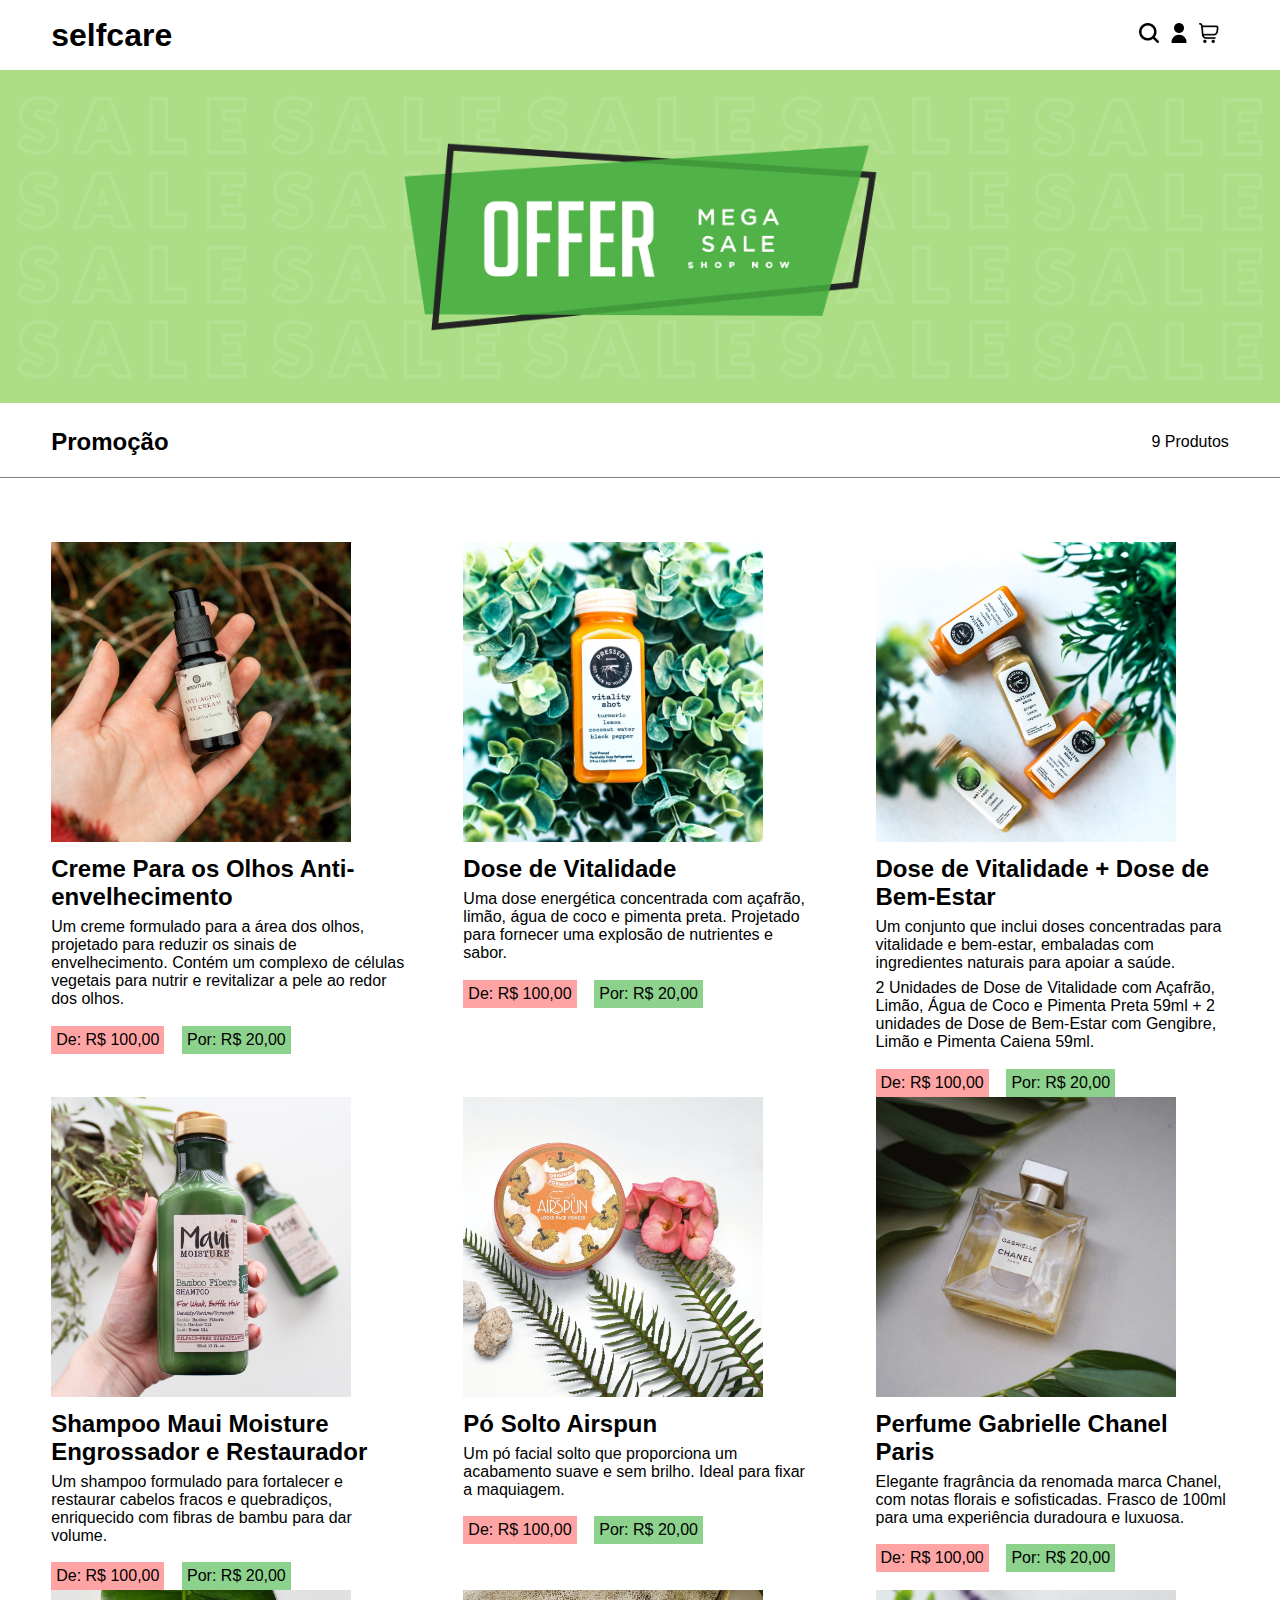
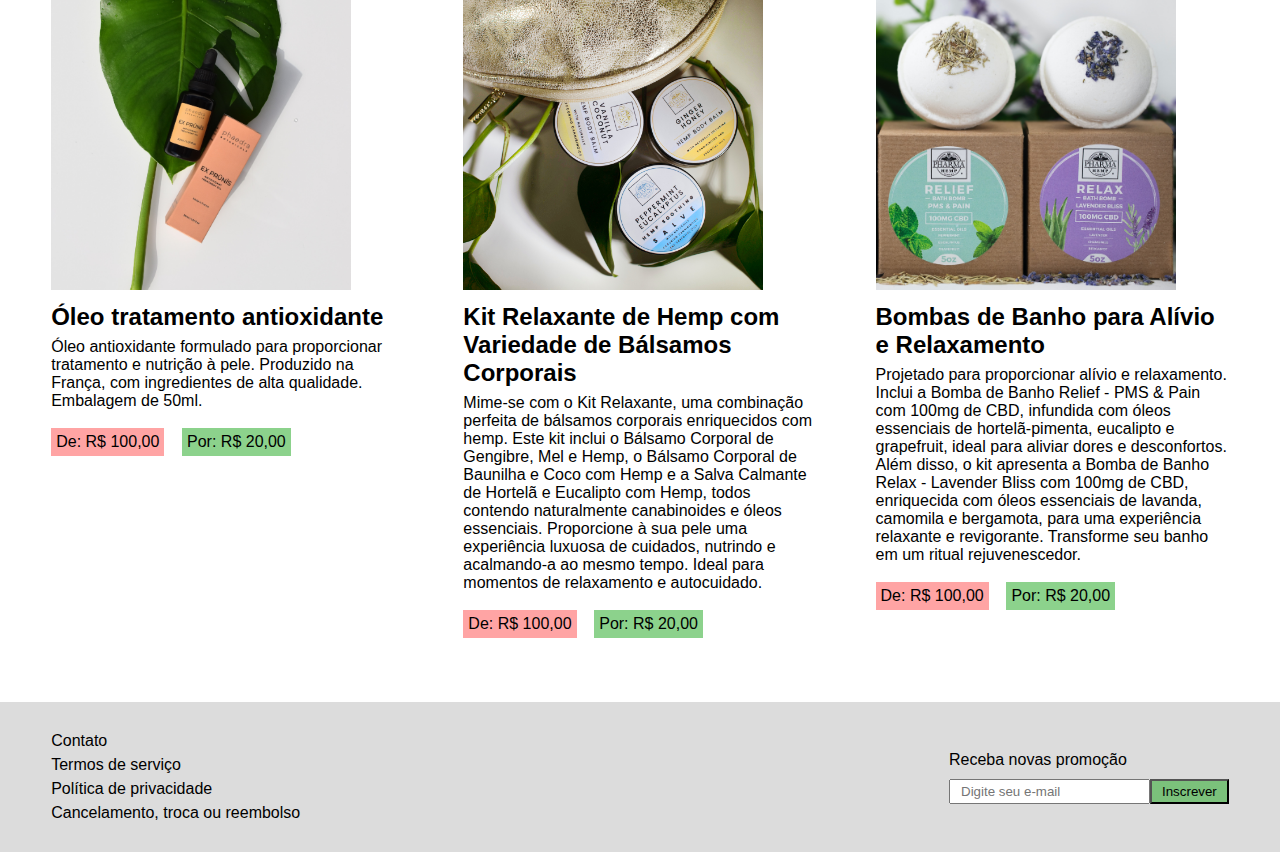
<file: index.html>
<!DOCTYPE html>
<html lang="pt-br">
<head>
    <meta charset="UTF-8">
    <meta name="viewport" content="width=device-width, initial-scale=1.0">
    <link rel="stylesheet" href="style.css">
    <title>Selfcare</title>
</head>
<body>
    <header>
        <section class="logo-e-links-do-cabecalho margi-lateral">
            <a href="">
                <h1>selfcare</h1>
            </a>
            <div>
                <a href=""><img src="icon/search.png" alt=""></a>
                <a href=""><img src="icon/user.png" alt=""></a>
                <a href=""><img src="icon/shopping-cart.png" alt=""></a>
            </div>
        </section>
        <a href=""><img src="img/banner.png" alt="Banner escrito Offer, Mega sale, Shop now"></a>
    </header>
    <main>
        <header>
            <div class="cabecalho-dos-produtos margi-lateral">
                <h2>Promoção</h2>
                <p>9 Produtos</p>
            </div>
        </header>
        <section class="produtos margi-lateral">
            <div class="produto-individual">
                <img src="img/chandra-oh-y5hRv6UNKMg-unsplash.jpg">
                <h2 class="titulo-do-produto">Creme Para os Olhos Anti-envelhecimento</h2>
                <p class="descricao-do-produto">Um creme formulado para a área dos olhos, projetado para reduzir os sinais de envelhecimento. Contém um complexo de células vegetais para nutrir e revitalizar a pele ao redor dos olhos.</p>
                <div class="valor-do-produto">
                    <p class="valor-original">De: <span class="preco-original">R$ 100,00</span></p>
                    <p class="valor-atual">Por: <span class="preco-atual">R$ 20,00</span></p>
                </div>
            </div>

            <div class="produto-individual">
                <img src="img/devin-avery-bMH8ub9z1_U-unsplash.jpg">
                <h2 class="titulo-do-produto">Dose de Vitalidade</h2>
                <p class="descricao-do-produto">Uma dose energética concentrada com açafrão, limão, água de coco e pimenta preta. Projetado para fornecer uma explosão de nutrientes e sabor.</p>
                <div class="valor-do-produto">
                    <p class="valor-original">De: <span class="preco-original">R$ 100,00</span></p>
                    <p class="valor-atual">Por: <span class="preco-atual">R$ 20,00</span></p>
                </div>
            </div>

            <div class="produto-individual">
                <img src="img/devin-avery-BRVqq2uak4E-unsplash.jpg">
                <h2 class="titulo-do-produto">Dose de Vitalidade + Dose de Bem-Estar</h2>
                <p class="descricao-do-produto">Um conjunto que inclui doses concentradas para vitalidade e bem-estar, embaladas com ingredientes naturais para apoiar a saúde.</p>
                <p class="descricao-do-produto">2 Unidades de Dose de Vitalidade com Açafrão, Limão, Água de Coco e Pimenta Preta 59ml + 2 unidades de Dose de Bem-Estar com Gengibre, Limão e Pimenta Caiena 59ml.</p>
                <div class="valor-do-produto">
                    <p class="valor-original">De: <span class="preco-original">R$ 100,00</span></p>
                    <p class="valor-atual">Por: <span class="preco-atual">R$ 20,00</span></p>
                </div>
            </div>

            <div class="produto-individual">
                <img src="img/gabrielle-henderson-1DMNn6gBbwQ-unsplash.jpg">
                <h2 class="titulo-do-produto">Shampoo Maui Moisture Engrossador e Restaurador</h2>
                <p class="descricao-do-produto">Um shampoo formulado para fortalecer e restaurar cabelos fracos e quebradiços, enriquecido com fibras de bambu para dar volume.</p>
                <div class="valor-do-produto">
                    <p class="valor-original">De: <span class="preco-original">R$ 100,00</span></p>
                    <p class="valor-atual">Por: <span class="preco-atual">R$ 20,00</span></p>
                </div>
            </div>

            <div class="produto-individual">
                <img src="img/nery-montenegro-SmEty_TVr80-unsplash.jpg">
                <h2 class="titulo-do-produto">Pó Solto Airspun</h2>
                <p class="descricao-do-produto">Um pó facial solto que proporciona um acabamento suave e sem brilho. Ideal para fixar a maquiagem.</p>
                <div class="valor-do-produto">
                    <p class="valor-original">De: <span class="preco-original">R$ 100,00</span></p>
                    <p class="valor-atual">Por: <span class="preco-atual">R$ 20,00</span></p>
                </div>
            </div>

            <div class="produto-individual">
                <img src="img/olena-sergienko-GOVTETevRm8-unsplash.jpg">
                <h2 class="titulo-do-produto">Perfume Gabrielle Chanel Paris</h2>
                <p class="descricao-do-produto">Elegante fragrância da renomada marca Chanel, com notas florais e sofisticadas. Frasco de 100ml para uma experiência duradoura e luxuosa.</p>
                <div class="valor-do-produto">
                    <p class="valor-original">De: <span class="preco-original">R$ 100,00</span></p>
                    <p class="valor-atual">Por: <span class="preco-atual">R$ 20,00</span></p>
                </div>
            </div>

            <div class="produto-individual">
                <img src="img/phaedra-botanicals-uFAHrKYkTVI-unsplash.jpg">
                <h2 class="titulo-do-produto">Óleo tratamento antioxidante</h2>
                <p class="descricao-do-produto">Óleo antioxidante formulado para proporcionar tratamento e nutrição à pele. Produzido na França, com ingredientes de alta qualidade. Embalagem de 50ml.</p>
                <div class="valor-do-produto">
                    <p class="valor-original">De: <span class="preco-original">R$ 100,00</span></p>
                    <p class="valor-atual">Por: <span class="preco-atual">R$ 20,00</span></p>
                </div>
            </div>

            <div class="produto-individual">
                <img src="img/pharma-hemp-complex-tAzdKblAinw-unsplash.jpg">
                <h2 class="titulo-do-produto">Kit Relaxante de Hemp com Variedade de Bálsamos Corporais</h2>
                <p class="descricao-do-produto">Mime-se com o Kit Relaxante, uma combinação perfeita de bálsamos corporais enriquecidos com hemp. Este kit inclui o Bálsamo Corporal de Gengibre, Mel e Hemp, o Bálsamo Corporal de Baunilha e Coco com Hemp e a Salva Calmante de Hortelã e Eucalipto com Hemp, todos contendo naturalmente canabinoides e óleos essenciais. Proporcione à sua pele uma experiência luxuosa de cuidados, nutrindo e acalmando-a ao mesmo tempo. Ideal para momentos de relaxamento e autocuidado.</p>
                <div class="valor-do-produto">
                    <p class="valor-original">De: <span class="preco-original">R$ 100,00</span></p>
                    <p class="valor-atual">Por: <span class="preco-atual">R$ 20,00</span></p>
                </div>
            </div>

            <div class="produto-individual">
                <img src="img/pharma-hemp-complex-yVAXSK6zFIM-unsplash.jpg">
                <h2 class="titulo-do-produto">Bombas de Banho para Alívio e Relaxamento</h2>
                <p class="descricao-do-produto">Projetado para proporcionar alívio e relaxamento. Inclui a Bomba de Banho Relief - PMS & Pain com 100mg de CBD, infundida com óleos essenciais de hortelã-pimenta, eucalipto e grapefruit, ideal para aliviar dores e desconfortos. Além disso, o kit apresenta a Bomba de Banho Relax - Lavender Bliss com 100mg de CBD, enriquecida com óleos essenciais de lavanda, camomila e bergamota, para uma experiência relaxante e revigorante. Transforme seu banho em um ritual rejuvenescedor.</p>
                <div class="valor-do-produto">
                    <p class="valor-original">De: <span class="preco-original">R$ 100,00</span></p>
                    <p class="valor-atual">Por: <span class="preco-atual">R$ 20,00</span></p>
                </div>
            </div>
        </section>
    </main>
    <footer>
        <div class="contato-termos-pilitica-cancelamento margi-lateral">
            <a href="">Contato</a>
            <a href="">Termos de serviço</a>
            <a href="">Política de privacidade</a>
            <a href="">Cancelamento, troca ou reembolso</a>
        </div>
        <div class="margi-lateral">
            <form>
                <label for="">Receba novas promoção</label>
                <div>
                    <input type="email" placeholder="Digite seu e-mail">
                    <button>Inscrever</button>
                </div>
            </form>
        </div>
    </footer>
</body>
</html>
</file>
<file: style.css>
@charset "UTF-8";

* {
    margin: 0px;
    padding: 0px;
    font-family: sans-serif;
    max-width: 100%;
    box-sizing: border-box;
}

.margi-lateral {
    margin-left: 4%;
    margin-right: 4%;
}

.logo-e-links-do-cabecalho {
    height: 70px;
    display: flex;
    align-items: center;
    justify-content: space-between;
}

.logo-e-links-do-cabecalho a {
    text-decoration: none;
    color: black;
}

.logo-e-links-do-cabecalho div {
    display: flex;
    width: 100px;
    justify-content: space-evenly;
}

.logo-e-links-do-cabecalho div img {
    width: 20px;
}

header img {
    width: 100%;
    background-size: cover;
}

main > header {
    border-bottom: 1px solid gray;
}

.cabecalho-dos-produtos {
    display: flex;
    align-items: center;
    justify-content: space-between;
    height: 70px;
}

.produtos {
    display: flex;
    flex-wrap: wrap;
    justify-content: space-between;
    margin-top: 5%;
    margin-bottom: 5%;
}

.produto-individual{
    max-width: 30%;
}

.produto-individual img {
    width: 300px;
}

.titulo-do-produto {
    margin-top: 2.5%;
}

.descricao-do-produto {
    margin-top: 2%;
}

.valor-do-produto {
    display: flex;
    margin-top: 5%;
}

.valor-original {
    background-color: rgba(255, 81, 81, 0.52);
    padding: 5px;
}

.valor-atual {
    background-color: rgba(38, 170, 38, 0.528);
    padding: 5px;
    margin-left: 5%;
}

footer {
    height: 150px;
    background-color: gainsboro;
    display: flex;
    justify-content: space-between;
}

.contato-termos-pilitica-cancelamento {
    display: flex;
    flex-direction: column;
    height: 150px;
    justify-content: center;
}

.contato-termos-pilitica-cancelamento a {
    text-decoration: none;
    color: black;
    margin: 3px 0px;
}

form {
    display: flex;
    flex-direction: column;
    height: 150px;
    justify-content: center;
}

form label {
    margin-bottom: 10px;
}

form div {
    display: flex;
}

form div input {
    padding: 3px 10px;
}

form div button {
    padding: 3px 10px;
    background-color: rgba(38, 170, 38, 0.528);
}
</file>
